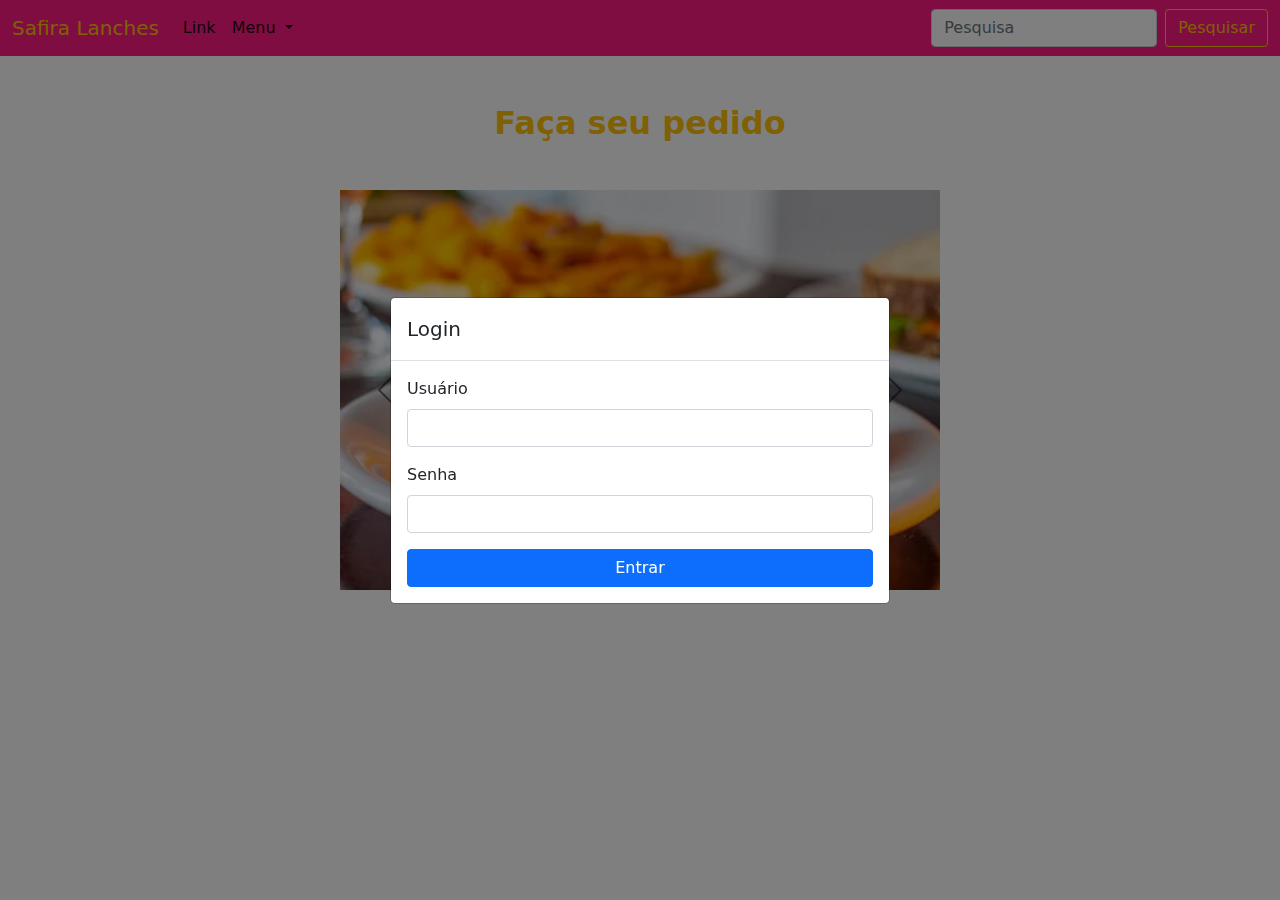
<file: Projeto/index.html>
<!DOCTYPE html>
<html lang="pt-br">
<head>
    <meta charset="UTF-8">
    <meta name="viewport" content="width=device-width, initial-scale=1.0">
    <title>Safira Lanches</title>
    <link rel="stylesheet" href="bootstrap/css/bootstrap.css">
    <link rel="stylesheet" href="style.css">
</head>
<body>




        <div class="modal fade" id="loginModal" tabindex="-1" aria-labelledby="loginModalLabel" aria-hidden="true">
          <div class="modal-dialog modal-dialog-centered">
              <div class="modal-content">
                  <div class="modal-header">
                      <h5 class="modal-title" id="loginModalLabel">Login</h5>
                  </div>
                  <div class="modal-body">
                      <form id="loginForm">
                          <div class="mb-3">
                              <label for="username" class="form-label">Usuário</label>
                              <input type="text" class="form-control" id="username" required>
                          </div>
                          <div class="mb-3">
                              <label for="password" class="form-label">Senha</label>
                              <input type="password" class="form-control" id="password" required>
                          </div>
                          <button type="submit" class="btn btn-primary w-100">Entrar</button>
                      </form>
                  </div>
              </div>
          </div>
      </div>

    <nav class="navbar navbar-expand-lg navbar-light rosa">
        <div class="container-fluid">
            <a class="navbar-brand text-warning" href="index.html">Safira Lanches</a>
            <button class="navbar-toggler" type="button" data-bs-toggle="collapse" data-bs-target="#navbarSupportedContent" 
                aria-controls="navbarSupportedContent" aria-expanded="false" aria-label="Toggle navigation">
                <span class="navbar-toggler-icon"></span>
            </button>
            <div class="collapse navbar-collapse" id="navbarSupportedContent">
                <ul class="navbar-nav me-auto mb-2 mb-lg-0">
                    <li class="nav-item">
                        <a class="nav-link active" href="#">Link</a>
                    </li>
                    <li class="nav-item dropdown">
                        <a class="nav-link active dropdown-toggle" href="#" id="navbarDropdown" role="button" data-bs-toggle="dropdown" aria-expanded="true">
                            Menu
                        </a>
                        <ul class="dropdown-menu" aria-labelledby="navbarDropdown">
                            <li><a class="dropdown-item" href="historico.html">Historico de vendas</a></li>
                            <li><a class="dropdown-item" href="vendas.html">Vendas</a></li>
                            <li><a class="dropdown-item" href="cadastro.html">Cadastro de produtos</a></li>

                            
                            <li><hr class="dropdown-divider"></li>
                            <li><a class="dropdown-item" href="#">Contato</a></li>
                        </ul>
                    </li>
                </ul>
                <form class="d-flex">
                    <input class="form-control me-2" type="search" placeholder="Pesquisa" aria-label="Search">
                    <button class="btn btn-outline-warning" type="submit">Pesquisar</button>
                </form>
            </div>
        </div>
    </nav>

    <h1 class="text-center text-warning fw-bold mt-5 mb-5 fs-2">Faça seu pedido</h1>

    <div class="container d-flex justify-content-center">
        <div id="carouselExampleDark" class="carousel carousel-dark slide" data-bs-ride="carousel">
            <div class="carousel-indicators">
                <button type="button" data-bs-target="#carouselExampleDark" data-bs-slide-to="0" class="active" aria-current="true" aria-label="Slide 1"></button>
                <button type="button" data-bs-target="#carouselExampleDark" data-bs-slide-to="1" aria-label="Slide 2"></button>
                <button type="button" data-bs-target="#carouselExampleDark" data-bs-slide-to="2" aria-label="Slide 3"></button>
            </div>
            <div class="carousel-inner">
                <div class="carousel-item active" data-bs-interval="3000">
                    <img class="img-fluid d-block mx-auto" width="600" height="400" src="Pastel de carne.webp" alt="Pastel de carne">
                    <div class="carousel-caption d-none d-md-block">
                        <h5>Pastel de Carne</h5>
                        <p>Pastel de carne com molho de tomate.</p>
                    </div>
                </div>
                <div class="carousel-item" data-bs-interval="3000">
                    <img class="img-fluid d-block mx-auto" width="600" height="400" src="Coxinha.png" alt="Coxinha">
                    <div class="carousel-caption d-none d-md-block">
                        <h5>Coxinha</h5>
                        <p>Coxinha de frango com catupiry.</p>
                    </div>
                </div>
                <div class="carousel-item" data-bs-interval="3000">
                    <img class="img-fluid d-block mx-auto" width="600" height="400" src="Burguer.png" alt="Hambúrguer">
                    <div class="carousel-caption d-none d-md-block">
                        <h5>Hambúrguer</h5>
                        <p>Hambúrguer universitário.</p>
                    </div>
                </div>
            </div>
            <button class="carousel-control-prev" type="button" data-bs-target="#carouselExampleDark" data-bs-slide="prev">
                <span class="carousel-control-prev-icon" aria-hidden="true"></span>
                <span class="visually-hidden">Anterior</span>
            </button>
            <button class="carousel-control-next" type="button" data-bs-target="#carouselExampleDark" data-bs-slide="next">
                <span class="carousel-control-next-icon" aria-hidden="true"></span>
                <span class="visually-hidden">Próximo</span>
            </button>
        </div>
    </div>

    <script>
      document.addEventListener("DOMContentLoaded", function() {
          var loginModal = new bootstrap.Modal(document.getElementById('loginModal'));
          loginModal.show();
      });

      document.getElementById("loginForm").addEventListener("submit", function(event) {
          event.preventDefault();
          var username = document.getElementById("username").value;
          var password = document.getElementById("password").value;

          if (username === "admin" && password === "1234") {
              alert("Login bem-sucedido!");
              var modal = bootstrap.Modal.getInstance(document.getElementById('loginModal'));
              modal.hide();
          } else {
              alert("Usuário ou senha incorretos!");
          }
      });
  </script>

    <script src="bootstrap/js/bootstrap.bundle.js"></script>
</body>
</html>
</file>
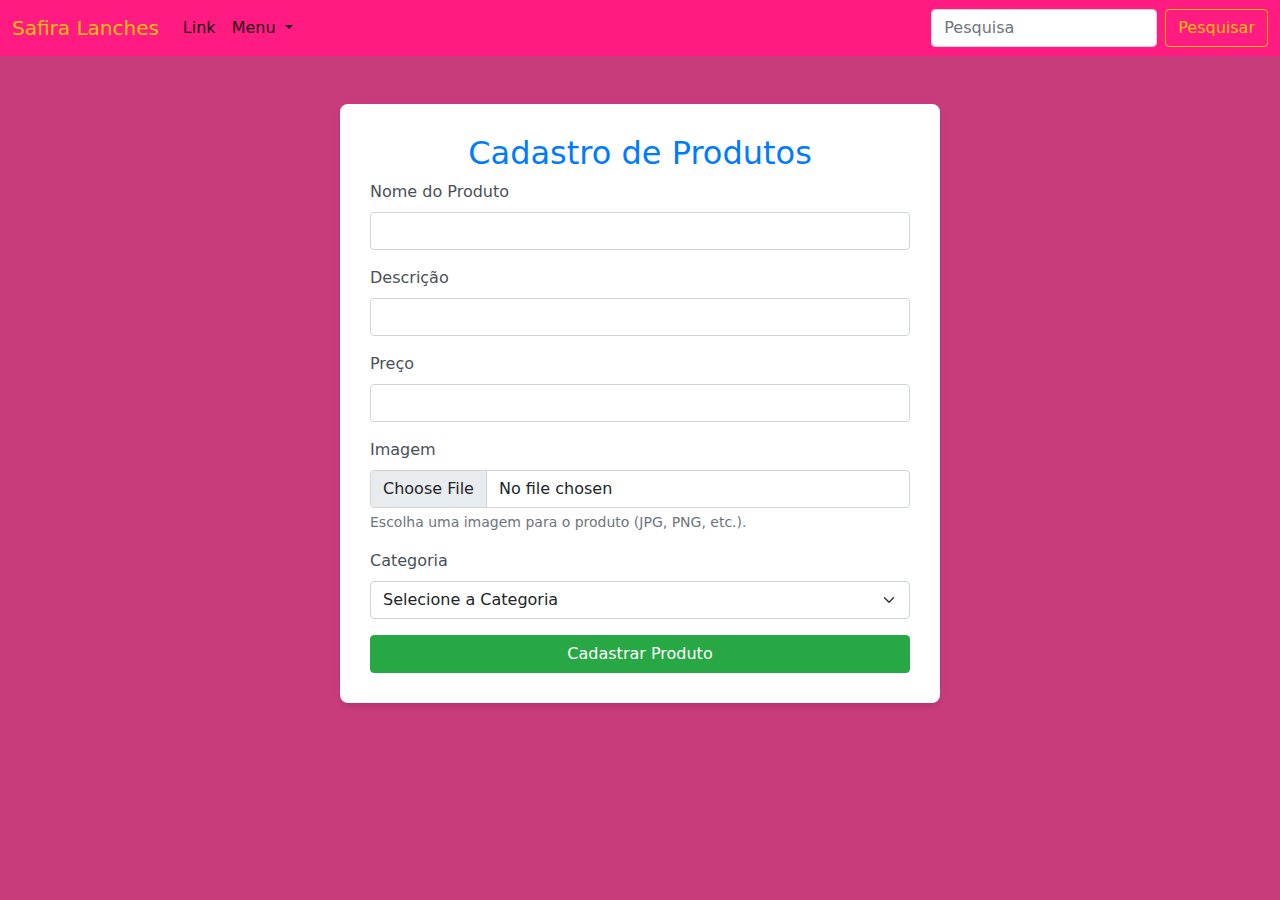
<file: Projeto/cadastro.html>
<!DOCTYPE html>
<html lang="pt-br">
<head>
    <meta charset="UTF-8">
    <meta name="viewport" content="width=device-width, initial-scale=1.0">
    <title>Safira Lanches</title>
    <link rel="stylesheet" href="bootstrap/css/bootstrap.css">
    <link rel="stylesheet" href="style.css">
    <style>
        body {
            background-color: #c93c7c; /* Fundo mais suave */
        }
        .container {
            max-width: 600px;
            background-color: white;
            border-radius: 8px;
            box-shadow: 0 4px 6px rgba(0, 0, 0, 0.1);
            padding: 30px;
        }
        h2 {
            color: #007bff; /* Azul para o título */
        }
        .btn-success {
            background-color: #28a745; /* Verde mais forte */
            border-color: #28a745;
        }
        .form-label {
            color: #495057; /* Cor de texto para rótulos */
        }
    </style>
</head>
<body>


    <nav class="navbar navbar-expand-lg navbar-light rosa">
        <div class="container-fluid">
            <a class="navbar-brand text-warning" href="index.html">Safira Lanches</a>
            <button class="navbar-toggler" type="button" data-bs-toggle="collapse" data-bs-target="#navbarSupportedContent" 
                aria-controls="navbarSupportedContent" aria-expanded="false" aria-label="Toggle navigation">
                <span class="navbar-toggler-icon"></span>
            </button>
            <div class="collapse navbar-collapse" id="navbarSupportedContent">
                <ul class="navbar-nav me-auto mb-2 mb-lg-0">
                    <li class="nav-item">
                        <a class="nav-link active" href="#">Link</a>
                    </li>
                    <li class="nav-item dropdown">
                        <a class="nav-link active dropdown-toggle" href="#" id="navbarDropdown" role="button" data-bs-toggle="dropdown" aria-expanded="true">
                            Menu
                        </a>
                        <ul class="dropdown-menu" aria-labelledby="navbarDropdown">
                            <li><a class="dropdown-item" href="historico.html">Historico de vendas</a></li>
                            <li><a class="dropdown-item" href="vendas.html">Vendas</a></li>
                            <li><a class="dropdown-item" href="cadastro.html">Cadastro de produtos</a></li>

                            
                            <li><hr class="dropdown-divider"></li>
                            <li><a class="dropdown-item" href="#">Contato</a></li>
                        </ul>
                    </li>
                </ul>
                <form class="d-flex">
                    <input class="form-control me-2" type="search" placeholder="Pesquisa" aria-label="Search">
                    <button class="btn btn-outline-warning" type="submit">Pesquisar</button>
                </form>
            </div>
        </div>
    </nav>

    <div class="container mt-5">
        <h2 class="text-center">Cadastro de Produtos</h2>
        <form id="produtoForm">
            <div class="mb-3">
                <label for="nomeProduto" class="form-label">Nome do Produto</label>
                <input type="text" class="form-control" id="nomeProduto" required>
            </div>
            <div class="mb-3">
                <label for="descricaoProduto" class="form-label">Descrição</label>
                <input type="text" class="form-control" id="descricaoProduto" required>
            </div>
            <div class="mb-3">
                <label for="precoProduto" class="form-label">Preço</label>
                <input type="number" class="form-control" id="precoProduto" required>
            </div>
            <div class="mb-3">
                <label for="imagemProduto" class="form-label">Imagem</label>
                <input type="file" class="form-control" id="imagemProduto" accept="image/*" required>
                <div class="form-text">Escolha uma imagem para o produto (JPG, PNG, etc.).</div>
            </div>
            <div class="mb-3">
                <label for="categoriaProduto" class="form-label">Categoria</label>
                <select class="form-select" id="categoriaProduto" required>
                    <option value="">Selecione a Categoria</option>
                    <option value="salgado">Salgado</option>
                    <option value="refri">Refrigerante</option>
                    <option value="doce">Doce</option>
                    <option value="bebida">Bebida</option>
                    <option value="outros">Outros</option>
                </select>
            </div>
            <button type="submit" class="btn btn-success w-100">Cadastrar Produto</button>
        </form>
    </div>

    <script>

        document.getElementById("produtoForm").addEventListener("submit", function(event) {
            event.preventDefault();
            const nome = document.getElementById("nomeProduto").value;
            const descricao = document.getElementById("descricaoProduto").value;
            const preco = document.getElementById("precoProduto").value;
            const imagem = document.getElementById("imagemProduto").value;

            console.log(`Produto cadastrado: ${nome}, ${descricao}, ${preco}, ${imagem}`);
            alert("Produto cadastrado com sucesso!");
            document.getElementById("produtoForm").reset();
        });
    </script>

    <script src="bootstrap/js/bootstrap.bundle.js"></script>
</body>
</html>
</file>
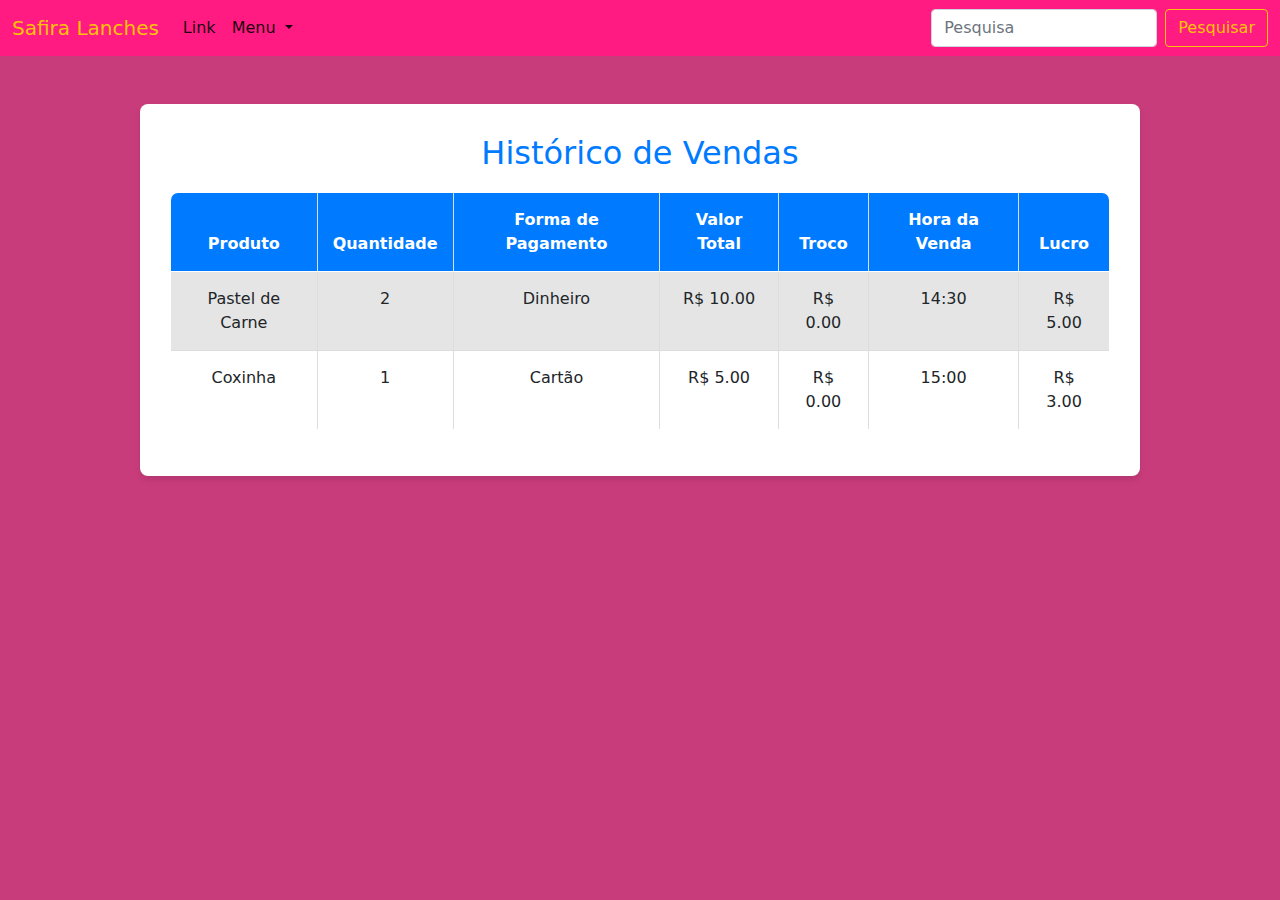
<file: Projeto/historico.html>
<!DOCTYPE html>
<html lang="pt-br">
<head>
    <meta charset="UTF-8">
    <meta name="viewport" content="width=device-width, initial-scale=1.0">
    <title>Safira Lanches - Histórico de Vendas</title>
    <link rel="stylesheet" href="bootstrap/css/bootstrap.css">
    <link rel="stylesheet" href="style.css">
    <style>
         .container {
            background-color: white;
            border-radius: 8px;
            box-shadow: 0 4px 6px rgba(0, 0, 0, 0.1);
            padding: 30px;
            max-width: 1000px;
            margin: 20px auto;
        }
        h2 {
            color: #007bff; /* Cor do título azul */
            margin-bottom: 20px;
        }
        .table {
            border-radius: 8px;
            overflow: hidden; /* Garante que as bordas arredondadas apareçam corretamente */
        }
        .table thead {
            background-color: #007bff;
            color: white;
        }
        .table th, .table td {
            text-align: center;
            padding: 15px;
        }
        .table-striped tbody tr:nth-child(odd) {
            background-color: #f2f2f2;
        }
        .table-bordered {
            border: 1px solid #ddd;
        }
        .table-bordered th, .table-bordered td {
            border: 1px solid #ddd;
        }
    </style>
</head>
<body style="background-color: #c93c7c;">

    <nav class="navbar navbar-expand-lg navbar-light rosa">
        <div class="container-fluid">
            <a class="navbar-brand text-warning" href="index.html">Safira Lanches</a>
            <button class="navbar-toggler" type="button" data-bs-toggle="collapse" data-bs-target="#navbarSupportedContent" 
                aria-controls="navbarSupportedContent" aria-expanded="false" aria-label="Toggle navigation">
                <span class="navbar-toggler-icon"></span>
            </button>
            <div class="collapse navbar-collapse" id="navbarSupportedContent">
                <ul class="navbar-nav me-auto mb-2 mb-lg-0">
                    <li class="nav-item">
                        <a class="nav-link active" href="#">Link</a>
                    </li>
                    <li class="nav-item dropdown">
                        <a class="nav-link active dropdown-toggle" href="#" id="navbarDropdown" role="button" data-bs-toggle="dropdown" aria-expanded="true">
                            Menu
                        </a>
                        <ul class="dropdown-menu" aria-labelledby="navbarDropdown">
                            <li><a class="dropdown-item" href="historico.html">Historico de vendas</a></li>
                            <li><a class="dropdown-item" href="vendas.html">Vendas</a></li>
                            <li><a class="dropdown-item" href="cadastro.html">Cadastro de produtos</a></li>

                            
                            <li><hr class="dropdown-divider"></li>
                            <li><a class="dropdown-item" href="#">Contato</a></li>
                        </ul>
                    </li>
                </ul>
                <form class="d-flex">
                    <input class="form-control me-2" type="search" placeholder="Pesquisa" aria-label="Search">
                    <button class="btn btn-outline-warning" type="submit">Pesquisar</button>
                </form>
            </div>
        </div>
    </nav>

    <div class="container mt-5">
        <h2 class="text-center">Histórico de Vendas</h2>

        <table class="table table-bordered table-striped">
            <thead>
                <tr>
                    <th>Produto</th>
                    <th>Quantidade</th>
                    <th>Forma de Pagamento</th>
                    <th>Valor Total</th>
                    <th>Troco</th>
                    <th>Hora da Venda</th>
                    <th>Lucro</th>
                </tr>
            </thead>
            <tbody id="tabelaVendas">
                <!-- As vendas serão inseridas aqui -->
            </tbody>
        </table>
    </div>
    <script>
        const vendas = [
            {
                produto: "Pastel de Carne",
                quantidade: 2,
                formaPagamento: "Dinheiro",
                valorTotal: 10.00,
                troco: 0.00,
                horaVenda: "14:30",
                lucro: 5.00
            },
            {
                produto: "Coxinha",
                quantidade: 1,
                formaPagamento: "Cartão",
                valorTotal: 5.00,
                troco: 0.00,
                horaVenda: "15:00",
                lucro: 3.00
            }
        ];

        function carregarHistoricoVendas() {
            const tabelaVendas = document.getElementById("tabelaVendas");
            tabelaVendas.innerHTML = ''; 

            vendas.forEach(venda => {
                const tr = document.createElement("tr");
                tr.innerHTML = `
                    <td>${venda.produto}</td>
                    <td>${venda.quantidade}</td>
                    <td>${venda.formaPagamento}</td>
                    <td>R$ ${venda.valorTotal.toFixed(2)}</td>
                    <td>R$ ${venda.troco.toFixed(2)}</td>
                    <td>${venda.horaVenda}</td>
                    <td>R$ ${venda.lucro.toFixed(2)}</td>
                `;
                tabelaVendas.appendChild(tr);
            });
        }

        window.onload = carregarHistoricoVendas;
    </script>

    <script src="bootstrap/js/bootstrap.bundle.js"></script>
</body>
</html>
</file>
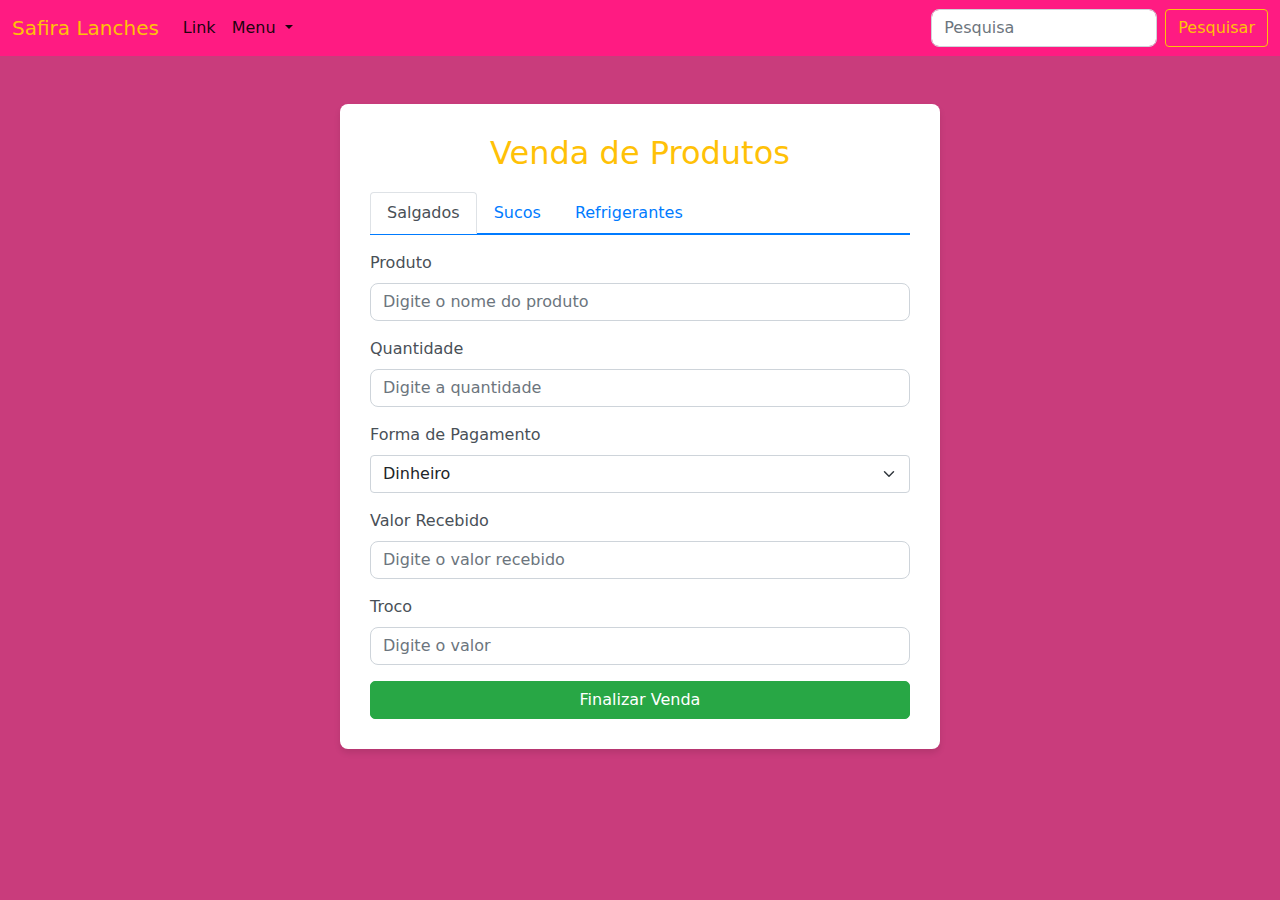
<file: Projeto/vendas.html>
<!DOCTYPE html>
<html lang="pt-br">

<head>
    <meta charset="UTF-8">
    <meta name="viewport" content="width=device-width, initial-scale=1.0">
    <title>Safira Lanches</title>
    <link rel="stylesheet" href="bootstrap/css/bootstrap.css">
    <link rel="stylesheet" href="style.css">
    <style>
        body {
            background-color: #c93c7c;
        }

        .container {
            background-color: white;
            border-radius: 8px;
            box-shadow: 0 4px 6px rgba(0, 0, 0, 0.1);
            padding: 30px;
            max-width: 600px;
            margin: 0 auto; 
        }

        h2 {
            color: #007bff;
            margin-bottom: 20px;
        }

        .nav-tabs {
            border-bottom: 2px solid #007bff;
        }

        .nav-link {
            color: #007bff;
        }

        .form-label {
            color: #495057;
        }

        .form-control {
            border-radius: 8px;
        }

        .btn-success {
            background-color: #28a745;
            border-color: #28a745;
            border-radius: 5px;
        }

        .btn-success:hover {
            background-color: #218838;
        }

        .tab-content {
            margin-top: 20px;
        }
    </style>
</head>

<body style="background-color: #c93c7c;">

    <nav class="navbar navbar-expand-lg navbar-light rosa">
        <div class="container-fluid">
            <a class="navbar-brand text-warning" href="index.html">Safira Lanches</a>
            <button class="navbar-toggler" type="button" data-bs-toggle="collapse"
                data-bs-target="#navbarSupportedContent" aria-controls="navbarSupportedContent" aria-expanded="false"
                aria-label="Toggle navigation">
                <span class="navbar-toggler-icon"></span>
            </button>
            <div class="collapse navbar-collapse" id="navbarSupportedContent">
                <ul class="navbar-nav me-auto mb-2 mb-lg-0">
                    <li class="nav-item">
                        <a class="nav-link active" href="#">Link</a>
                    </li>
                    <li class="nav-item dropdown">
                        <a class="nav-link active dropdown-toggle" href="#" id="navbarDropdown" role="button"
                            data-bs-toggle="dropdown" aria-expanded="true">
                            Menu
                        </a>
                        <ul class="dropdown-menu" aria-labelledby="navbarDropdown">
                            <li><a class="dropdown-item" href="historico.html">Historico de vendas</a></li>
                            <li><a class="dropdown-item" href="vendas.html">Vendas</a></li>
                            <li><a class="dropdown-item" href="cadastro.html">Cadastro de produtos</a></li>


                            <li>
                                <hr class="dropdown-divider">
                            </li>
                            <li><a class="dropdown-item" href="#">Contato</a></li>
                        </ul>
                    </li>
                </ul>
                <form class="d-flex">
                    <input class="form-control me-2" type="search" placeholder="Pesquisa" aria-label="Search">
                    <button class="btn btn-outline-warning" type="submit">Pesquisar</button>
                </form>
            </div>
        </div>
    </nav>

    <div class="container mt-5">
        <h2 class="text-center text-warning">Venda de Produtos</h2>
        <ul class="nav nav-tabs" id="vendaTabs">
            <li class="nav-item">
                <a class="nav-link active" data-bs-toggle="tab" href="#salgados">Salgados</a>
            </li>
            <li class="nav-item">
                <a class="nav-link" data-bs-toggle="tab" href="#sucos">Sucos</a>
            </li>
            <li class="nav-item">
                <a class="nav-link" data-bs-toggle="tab" href="#refrigerantes">Refrigerantes</a>
            </li>
        </ul>
        <div class="tab-content mt-3">
            <div class="tab-pane fade show active" id="salgados">
                <form id="vendaForm">
                    <div class="mb-3">
                        <label for="produto" class="form-label">Produto</label>
                        <input type="text" class="form-control" id="produto" placeholder="Digite o nome do produto" required>
                    </div>
                    <div class="mb-3">
                        <label for="quantidade" class="form-label">Quantidade</label>
                        <input type="number" class="form-control" id="quantidade" placeholder="Digite a quantidade" required>
                    </div>
                    <div class="mb-3">
                        <label for="formaPagamento" class="form-label">Forma de Pagamento</label>
                        <select class="form-select" id="formaPagamento" required>
                            <option value="dinheiro">Dinheiro</option>
                            <option value="cartao">Cartão</option>
                            <option value="pix">Pix</option>
                        </select>
                    </div>
                    <div class="mb-3">
                        <label for="valorRecebido" class="form-label">Valor Recebido</label>
                        <input type="number" class="form-control" id="valorRecebido" placeholder="Digite o valor recebido" required>
                    </div>
                    <div class="mb-3">
                        <label for="troco" class="form-label">Troco</label>
                        <input type="number" class="form-control" id="troco" placeholder="Digite o valor" required>
                    </div>
                    <button type="submit" class="btn btn-success w-100">Finalizar Venda</button>
                </form>
            </div>
        </div>
    </div>

    <script>


        document.getElementById("vendaForm").addEventListener("submit", function (event) {
            event.preventDefault();
            const produto = document.getElementById("produto").value;
            const quantidade = document.getElementById("quantidade").value;
            const formaPagamento = document.getElementById("formaPagamento").value;
            const valorRecebido = parseFloat(document.getElementById("valorRecebido").value);
            const precoProduto = 5;
            const total = precoProduto * quantidade;
            const troco = valorRecebido - total;

            document.getElementById("troco").value = troco >= 0 ? troco.toFixed(2) : "Valor insuficiente";

            if (troco >= 0) {
                alert(`Venda realizada!\nProduto: ${produto}\nQuantidade: ${quantidade}\nForma de Pagamento: ${formaPagamento}\nTotal: R$${total.toFixed(2)}\nTroco: R$${troco.toFixed(2)}\nHorário: ${new Date().toLocaleTimeString()}`);
            }
        });
    </script>

    <script src="bootstrap/js/bootstrap.bundle.js"></script>
</body>

</html>
</file>
<file: Projeto/style.css>
.rosa{
    background-color: #ff1b82;
}
</file>
